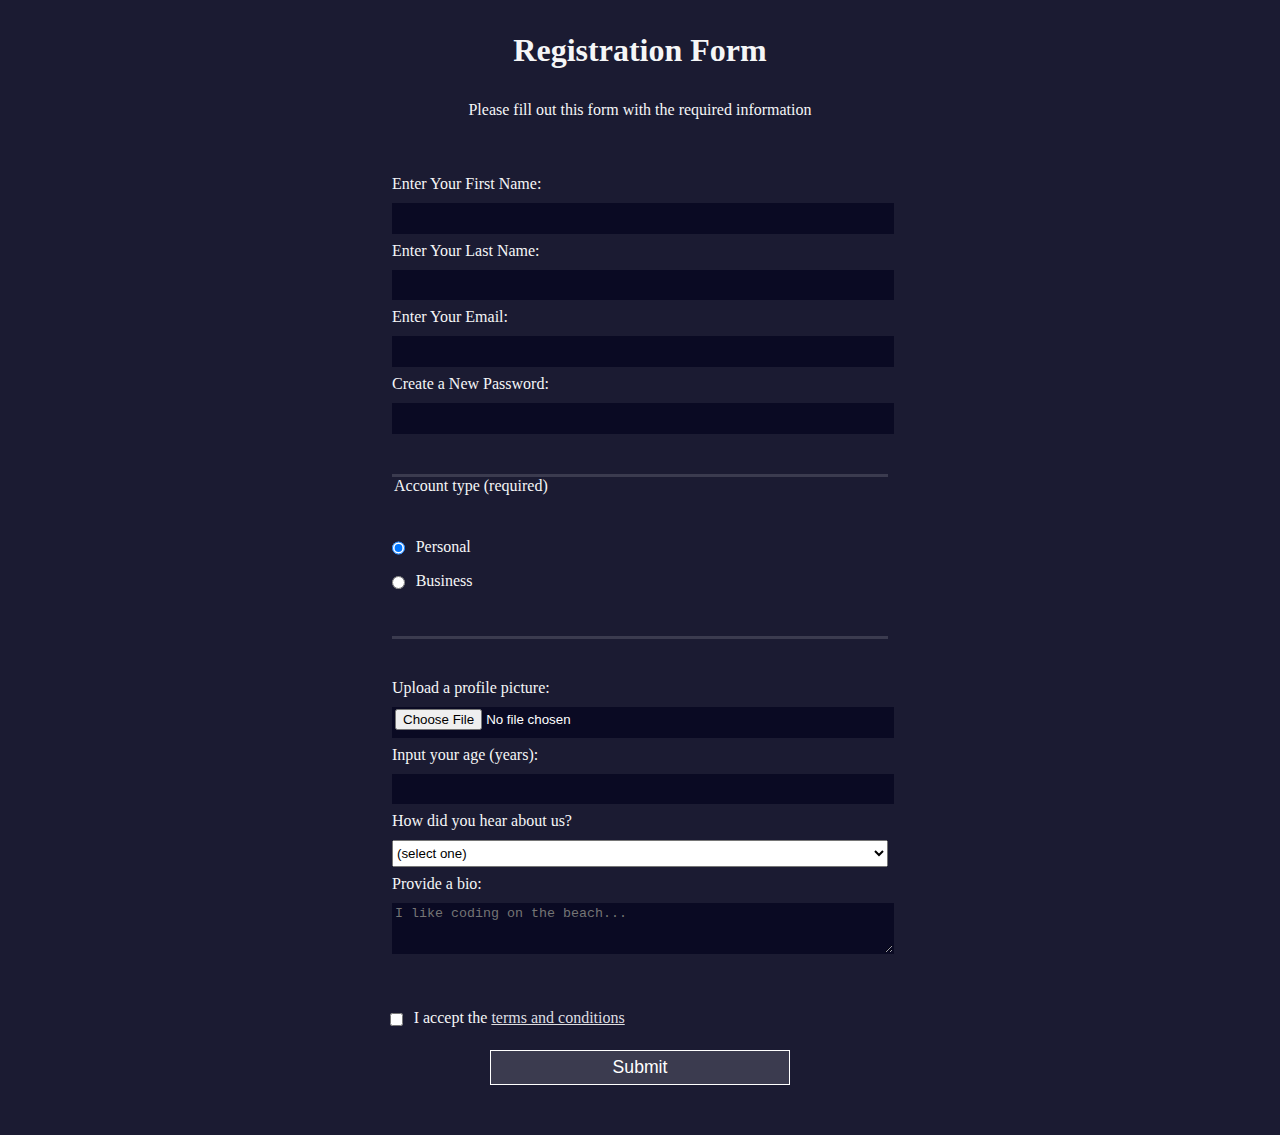
<file: practica-programada-1/primera-parte/index.html>
<!DOCTYPE html>
<html lang="en">
  <head>
    <meta charset="UTF-8">
    <title>Registration Form</title>
    <link rel="stylesheet" href="styles.css" />
  </head>
  <body>
    <h1>Registration Form</h1>
    <p>Please fill out this form with the required information</p>
    <form method="post" action='https://register-demo.freecodecamp.org'>
      <fieldset>
        <label for="first-name">Enter Your First Name: <input id="first-name" name="first-name" type="text" required /></label>
        <label for="last-name">Enter Your Last Name: <input id="last-name" name="last-name" type="text" required /></label>
        <label for="email">Enter Your Email: <input id="email" name="email" type="email" required /></label>
        <label for="new-password">Create a New Password: <input id="new-password" name="new-password" type="password" pattern="[a-z0-5]{8,}" required /></label>
      </fieldset>
      <fieldset>
        <legend>Account type (required)</legend>
        <label for="personal-account"><input id="personal-account" type="radio" name="account-type" class="inline" checked /> Personal</label>
        <label for="business-account"><input id="business-account" type="radio" name="account-type" class="inline" /> Business</label>
      </fieldset>
      <fieldset>
        <label for="profile-picture">Upload a profile picture: <input id="profile-picture" type="file" name="file" /></label>
        <label for="age">Input your age (years): <input id="age" type="number" name="age" min="13" max="120" /></label>
        <label for="referrer">How did you hear about us?
          <select id="referrer" name="referrer">
            <option value="">(select one)</option>
            <option value="1">freeCodeCamp News</option>
            <option value="2">freeCodeCamp YouTube Channel</option>
            <option value="3">freeCodeCamp Forum</option>
            <option value="4">Other</option>
          </select>
        </label>
        <label for="bio">Provide a bio:
          <textarea id="bio" name="bio" rows="3" cols="30" placeholder="I like coding on the beach..."></textarea>
        </label>
      </fieldset>
      <label for="terms-and-conditions">
        <input class="inline" id="terms-and-conditions" type="checkbox" required name="terms-and-conditions" /> I accept the <a href="https://www.freecodecamp.org/news/terms-of-service/">terms and conditions</a>
      </label>
      <input type="submit" value="Submit" />
    </form>
  </body>
</html>
</file>
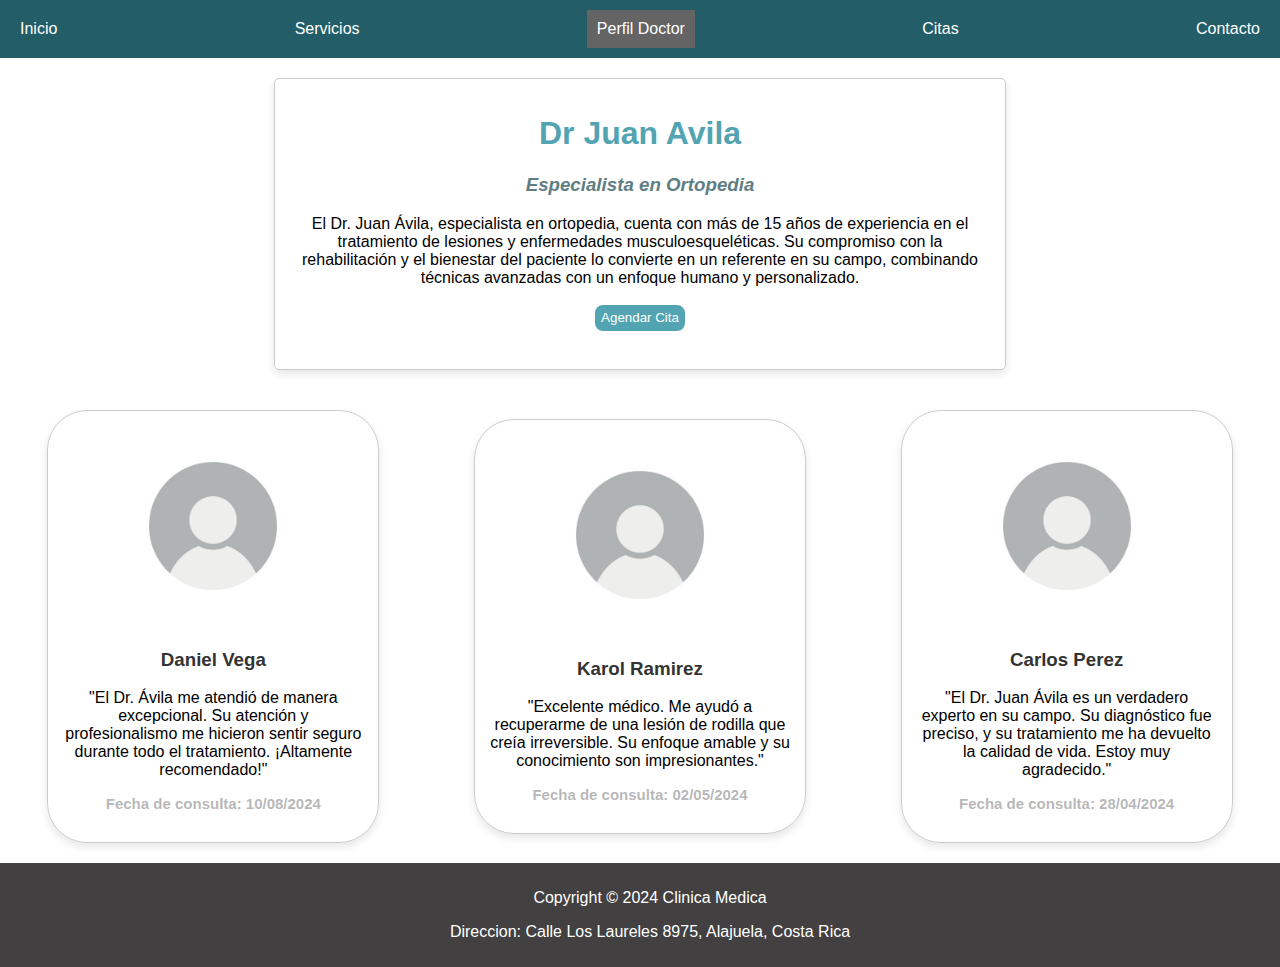
<file: practica-programada-1/segunda-parte/index.html>
<!DOCTYPE html>
<html>

<head>
    <meta charset="UTF-8">
    <meta name="viewport" content="width=device-width, initial-scale=1.0">
    <title>Clinica Medica</title>
    <link rel="stylesheet" href="styles.css">
</head>

<body>
    <nav class="navbar">
        <a href="#">Inicio</a>
        <a href="#">Servicios</a>
        <a href="#" id="perfil-doctor">Perfil Doctor</a>
        <a href="#">Citas</a>
        <a href="#">Contacto</a>
    </nav>
    <div class="container">
        <section class="main-content">
            <div class="perfil-doctor">
                <div class="tarjeta-doctor">
                    <h1>Dr Juan Avila</h1>
                    <h3>Especialista en Ortopedia</h3>
                    <p>El Dr. Juan Ávila, especialista en ortopedia, cuenta con más de 15 años de experiencia en el
                        tratamiento de lesiones y enfermedades musculoesqueléticas. Su compromiso con la
                        rehabilitación y el bienestar del paciente lo convierte en un referente en su campo,
                        combinando técnicas avanzadas con un enfoque humano y personalizado.
                    </p>
                    <input type="submit" value="Agendar Cita"></input>
                </div>
            </div>
            <div class="comentarios">
                <div class="tarjeta-cliente">
                    <img src="usuario.jpg">
                    <h3>Daniel Vega</h3>
                    <p>"El Dr. Ávila me atendió de manera excepcional. 
                        Su atención y profesionalismo me hicieron sentir seguro durante todo el 
                        tratamiento. ¡Altamente recomendado!"
                    </p>
                    <p class="fecha-cita">Fecha de consulta: 10/08/2024</p>
                </div>
                <div class="tarjeta-cliente">
                    <img src="usuario.jpg">
                    <h3>Karol Ramirez</h3>
                    <p>"Excelente médico. Me ayudó a recuperarme de una lesión de rodilla 
                        que creía irreversible. Su enfoque amable y su conocimiento son impresionantes."
                    </p>
                    <p class="fecha-cita">Fecha de consulta: 02/05/2024</p>
                </div>
                <div class="tarjeta-cliente">
                    <img src="usuario.jpg">
                    <h3>Carlos Perez</h3>
                    <p>"El Dr. Juan Ávila es un verdadero experto en su campo. Su diagnóstico fue preciso, 
                        y su tratamiento me ha devuelto la calidad de vida. Estoy muy agradecido."
                    </p>
                    <p class="fecha-cita">Fecha de consulta: 28/04/2024</p>
                </div>
            </div>
        </section>
    </div>
    <footer>
        <p> Copyright © 2024 Clinica Medica</p>
        <p> Direccion: Calle Los Laureles 8975, Alajuela, Costa Rica</p>
    </footer>
</body>

</html>
</file>
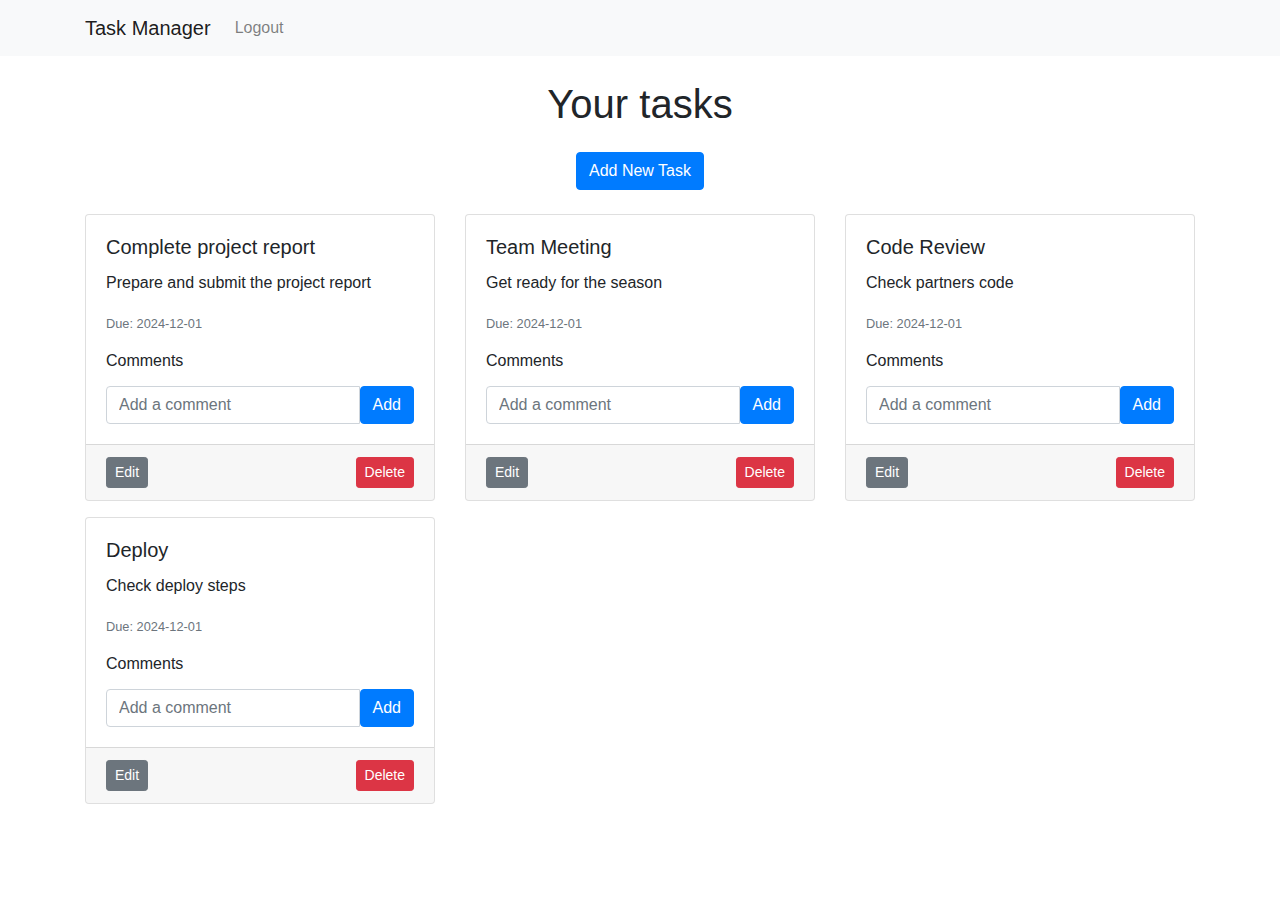
<file: estudio-caso-1/dashboard.html>
<!DOCTYPE html>
<html lang="en">

<head>
    <meta charset="UTF-8">
    <meta name="viewport" content="width=device-width, initial-scale=1.0">
    <title>Dashboard</title>
    <link href="https://stackpath.bootstrapcdn.com/bootstrap/4.5.2/css/bootstrap.min.css" rel="stylesheet">
</head>

<body>
    <nav class="navbar navbar-expand-lg navbar-light bg-light">
        <div class="container">
            <a class="navbar-brand" href="#">Task Manager</a>
            <button class="navbar-toggler" type="button" data-bs-toggle="collapse" data-bs-target="#navbarNav"
                aria-controls="navbarNav" aria-expanded="false" aria-label="Toggle navigation">
                <span class="navbar-toggler-icon"></span>
            </button>
            <div class="collapse navbar-collapse" id="navbarNav">
                <ul class="navbar-nav ms-auto">
                    <li class="nav-item">
                        <a class="nav-link" href="index.html">Logout</a>
                    </li>
                </ul>
            </div>
        </div>
    </nav>
    <div class="container my-4">
        <h1 class="text-center mb-4">Your tasks</h1>
        <div class="d-flex justify-content-center mb-4">
            <button class="btn btn-primary" data-bs-toggle="modal" data-bs-target="#taskModal">Add New Task</button>
        </div>
        <div class="row" id="task-list">
            <!-- Tasks and comments will load here dynamically -->
        </div>
    </div>

    <div class="modal fade" id="taskModal" tabindex="-1" aria-labelledby="taskModalLabel" aria-hidden="true">
        <div class="modal-dialog">
            <div class="modal-content">
                <div class="modal-header">
                    <h5 class="modal-title" id="taskModalLabel">Add Task</h5>
                    <button type="button" class="btn-close" data-bs-dismiss="modal" aria-label="Close">x</button>
                </div>
                <div class="modal-body">
                    <form id="task-form">
                        <input type="hidden" id="task-id">
                        <div class="mb-3">
                            <label for="task-title" class="form-label">Task Title</label>
                            <input type="text" class="form-control" id="task-title" required>
                        </div>
                        <div class="mb-3">
                            <label for="task-desc" class="form-label">Task Description</label>
                            <textarea class="form-control" id="task-desc" rows="3" required></textarea>
                        </div>
                        <div class="mb-3">
                            <label for="due-date" class="form-label">Due Date</label>
                            <input type="date" class="form-control" id="due-date" required>
                        </div>
                        <div class="d-flex justify-content-between">
                            <button type="submit" class="btn btn-primary">Save Task</button>
                            <button type="button" class="btn btn-secondary" data-bs-dismiss="modal">Cancel</button>
                        </div>
                    </form>
                </div>
            </div>
        </div>
    </div>

    <script src="https://cdn.jsdelivr.net/npm/bootstrap@5.3.0/dist/js/bootstrap.bundle.min.js"></script>
    <script src="js/dashboard.js"></script>
</body>

</html>
</file>
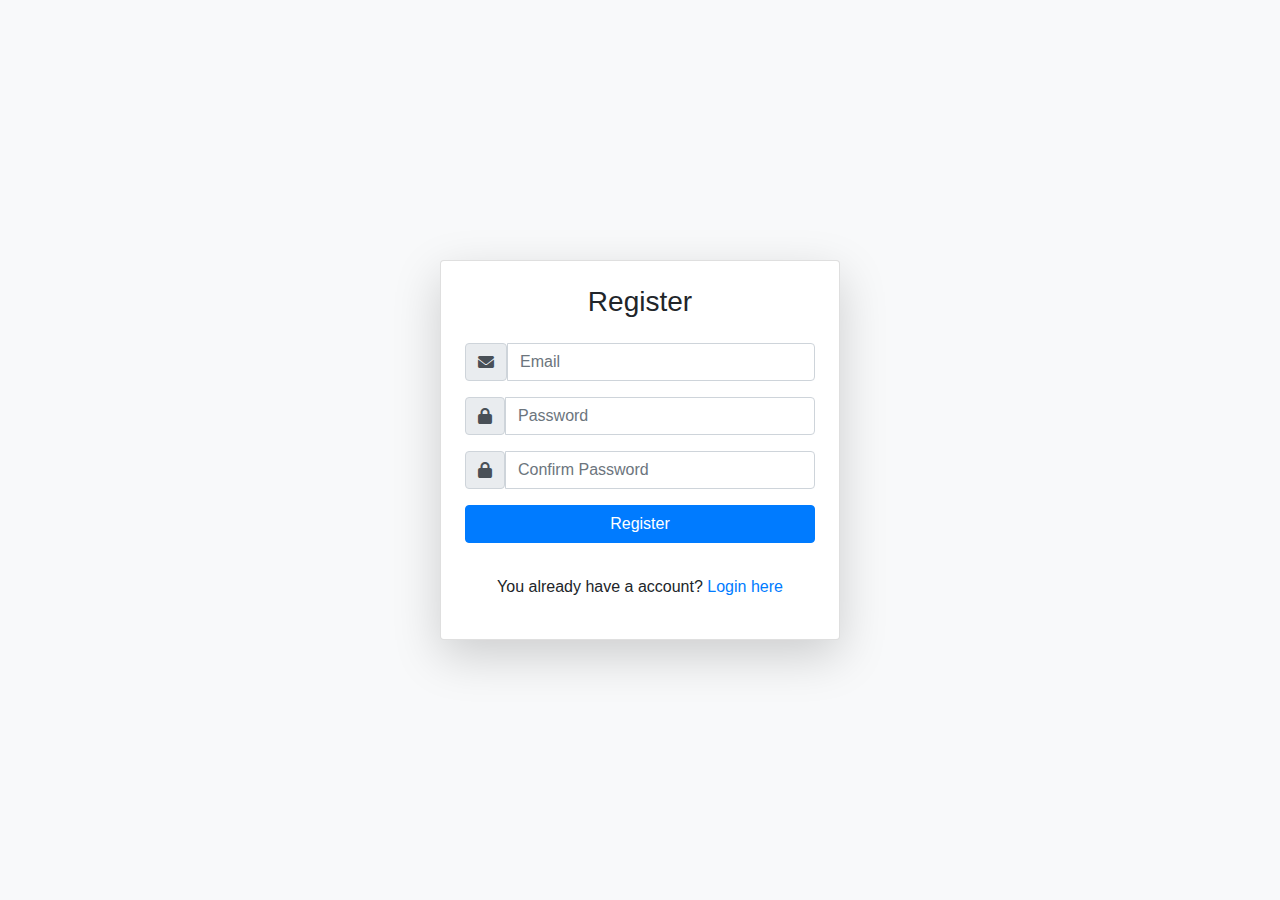
<file: estudio-caso-1/register.html>
<!DOCTYPE html>
<html lang="en">
<head>
    <meta charset="UTF-8">
    <meta name="viewport" content="width=device-width, initial-scale=1.0">
    <title>Register</title>
    <link href="https://stackpath.bootstrapcdn.com/bootstrap/4.5.2/css/bootstrap.min.css" rel="stylesheet">
    <link rel="stylesheet" href="https://cdnjs.cloudflare.com/ajax/libs/font-awesome/6.0.0-beta3/css/all.min.css">
</head>
<body class="bg-light">
    <div class="container d-flex justify-content-center align-items-center min-vh-100">
        <div class="card p-4 shadow-lg w-100" style="max-width: 400px;">
            <h3 class="card-title text-center mb-4">Register </h3>
            <form id="register-form" action="dashboard.html" method="post">
                <div class="input-group mb-3">
                    <span class="input-group-text"><i class="fas fa-envelope"></i></span>
                    <input type="email" class="form-control" id="email" placeholder="Email" required>
                </div>
                <div class="input-group mb-3">    
                    <span class="input-group-text"><i class="fas fa-lock"></i></span>               
                    <input type="password" class="form-control" id="password" required placeholder="Password">
                </div>
                <div class="input-group mb-3">    
                    <span class="input-group-text"><i class="fas fa-lock"></i></span>               
                    <input type="password" class="form-control" id="confirm-password" required placeholder="Confirm Password">
                </div>
                <button type="submit" class="btn btn-primary btn-block">Register</button>
            </form>
            <!-- <div id="register-error" class="text-danger mt-3" style="display: none;">Password and confimation don't match</div> -->
            <div id="register-error" class="mt-3"></div>
            <p class="text-center mt-3">You already have a account? <a href="index.html">Login here</a></p>
        </div>
    </div>

    <script src="https://cdn.jsdelivr.net/npm/bootstrap@5.3.0/dist/js/bootstrap.bundle.min.js"></script>
    <script src="js/register.js"></script>
</body>
</html>
</file>
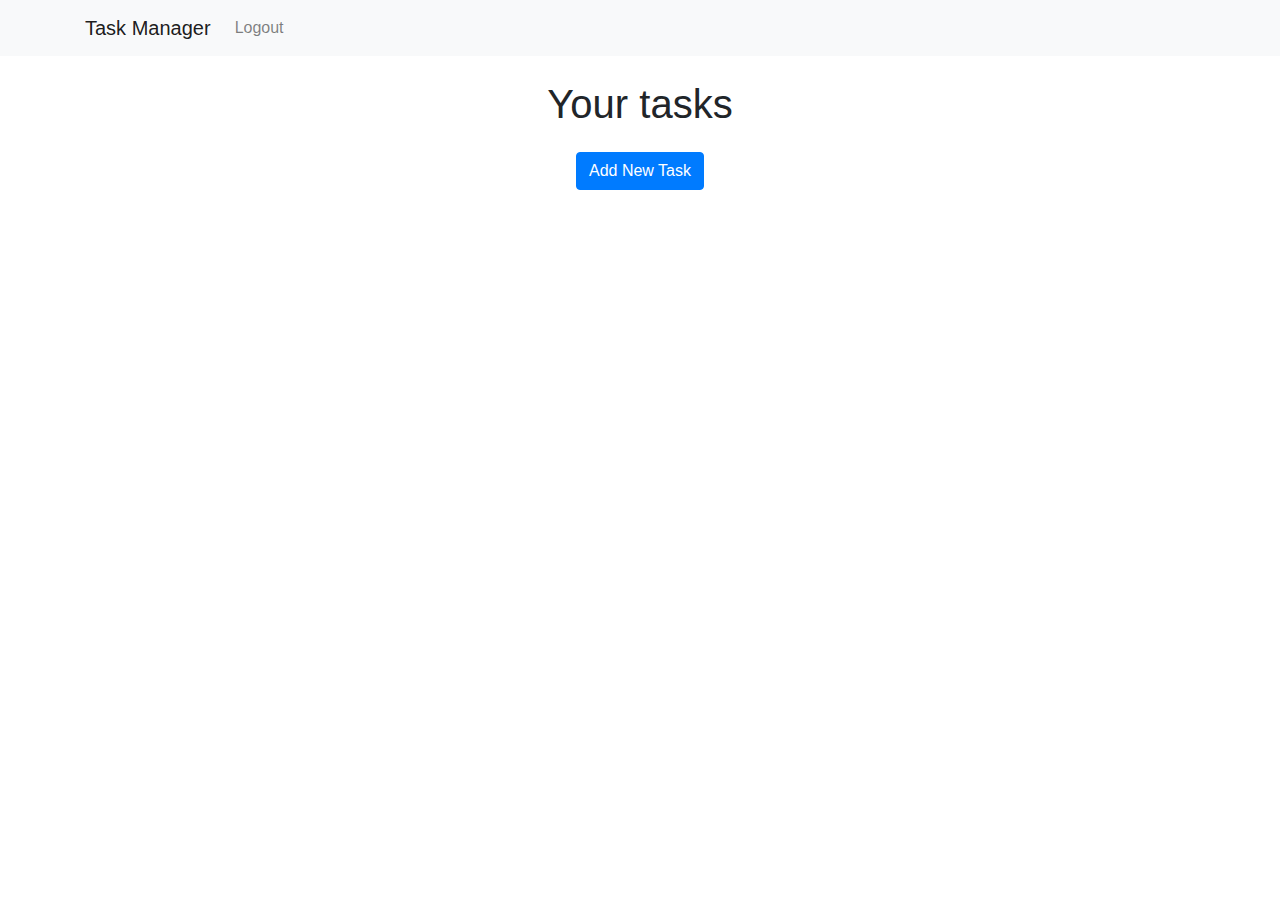
<file: estudio-caso-2/app-tareas/dashboard.html>
<!DOCTYPE html>
<html lang="en">
<head>
    <meta charset="UTF-8">
    <meta name="viewport" content="width=device-width, initial-scale=1.0">
    <title>Dashboard</title>
    <link href="https://stackpath.bootstrapcdn.com/bootstrap/4.5.2/css/bootstrap.min.css" rel="stylesheet">
</head>
<body>
    <nav class="navbar navbar-expand-lg navbar-light bg-light">
        <div class="container">
            <a class="navbar-brand" href="#">Task Manager</a>
            <button class="navbar-toggler" type="button" data-bs-toggle="collapse" data-bs-target="#navbarNav" aria-controls="navbarNav" aria-expanded="false" aria-label="Toggle navigation">
                <span class="navbar-toggler-icon"></span>
            </button>
            <div class="collapse navbar-collapse" id="navbarNav">
                <ul class="navbar-nav ms-auto">
                    <li class="nav-item">
                        <a class="nav-link" href="backend/logout.php">Logout</a>
                    </li>
                </ul>
            </div>
        </div>
    </nav>
    <div class="container my-4">
        <h1 class="text-center mb-4" >Your tasks</h1>
        <div class="d-flex justify-content-center mb-4" >
            <button class="btn btn-primary" data-bs-toggle="modal" data-bs-target="#taskModal">Add New Task</button>
        </div>
        <div class="row" id="task-list">
            <!-- Mostrar aqui los cards de las tareas -->
        </div>
    </div>
    <div class="modal fade" id="commentModal">
        <div class="modal-dialog">
            <div class="modal-content">
                <div class="modal-header">
                    <h5 class="modal-title"> Comment task</h5>
                </div>
                <div class="modal-body">
                    <form id="comment-form">
                        <input type="hidden" id="comment-task-id">
                        <div class="mb-3">
                            <input type="text" class="form-control" id="task-comment" required> 
                        </div>
                        <div class="d-flex justify-content-between">
                            <button type="submit" class="btn btn-primary">Save Comment</button>
                            <button type="button" class="btn btn-secondary" data-bs-dismiss="modal">Cancel</button>
                        </div>
                    </form>
                </div>
            </div>
        </div>
    </div>
    <div class="modal fade" id="taskModal" tabindex="-1" aria-labelledby="taskModalLabel" aria-hidden="true" >
        <div class="modal-dialog">
            <div class="modal-content">
                <div class="modal-header">
                    <h5 class="modal-title" id="taskModalLabel">Add Task</h5>
                    <button type="button" class="btn-close" data-bs-dismiss="modal" aria-label="Close">x</button>
                </div>
                <div class="modal-body">
                    <form id="task-form">
                        <input type="hidden" id="task-id">
                        <div class="mb-3">
                            <label for="task-title" class="form-label">Task Title</label>
                            <input type="text" class="form-control" id="task-title" required> 
                        </div>
                        <div class="mb-3">   
                            <label for="task-desc" class="form-label">Task Description</label>
                            <textarea class="form-control" id="task-desc" rows="3" required></textarea>                         
                        </div>
                        <div class="mb-3">      
                            <label for="due-date" class="form-label">Due Date</label>
                            <input type="date" class="form-control" id="due-date" required>                      
                        </div>
                        <div class="d-flex justify-content-between">
                            <button type="submit" class="btn btn-primary">Save Task</button>
                            <button type="button" class="btn btn-secondary" data-bs-dismiss="modal">Cancel</button>
                        </div>
                    </form>
                </div>
            </div>
        </div>

    </div>
    <script src="https://cdn.jsdelivr.net/npm/bootstrap@5.3.0/dist/js/bootstrap.bundle.min.js"></script>
    <script src="js/dashboard.js"></script>

</body>
</html>
</file>
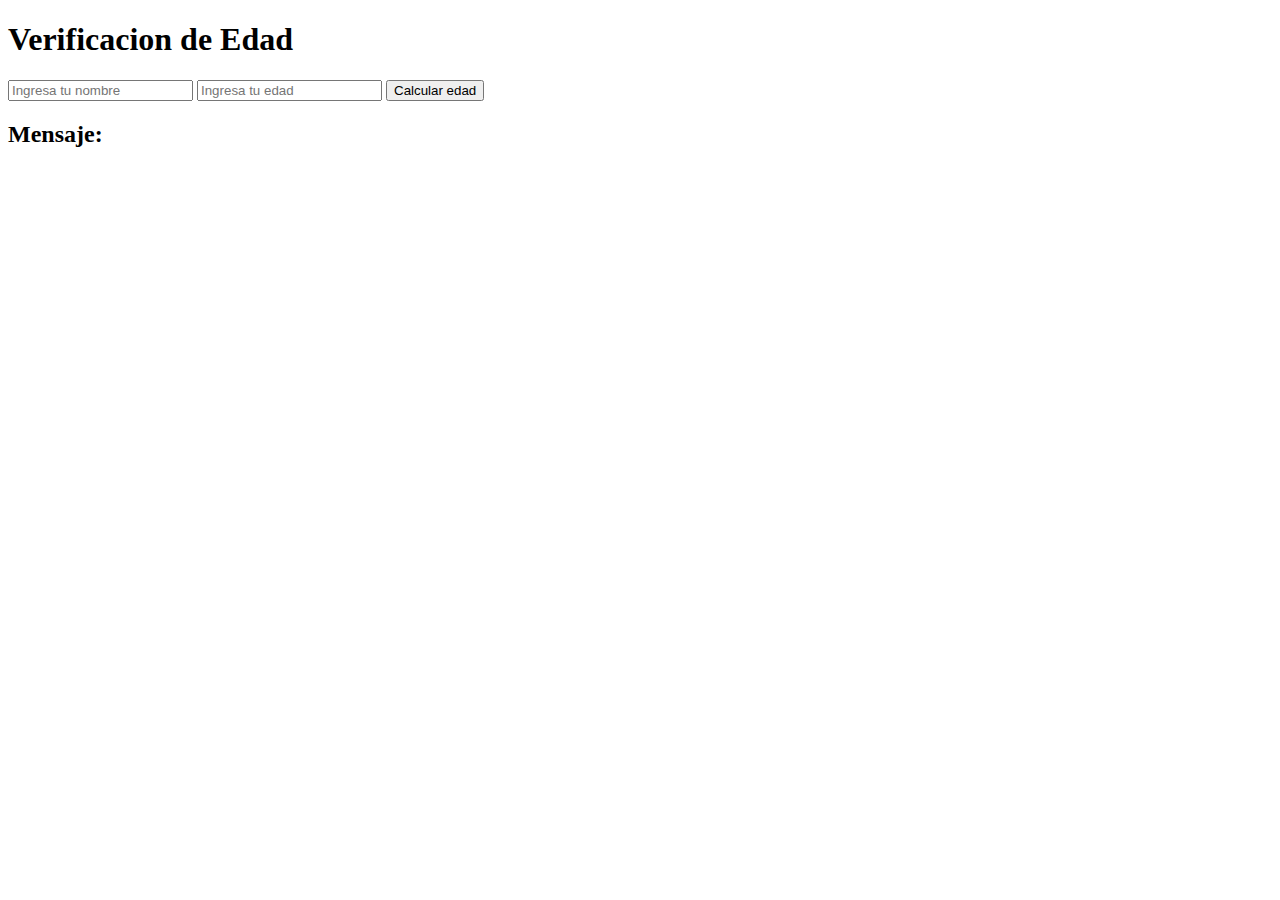
<file: practica-programada-2/cuarta-parte/usuario-edad.html>
<!DOCTYPE html>
<html lang="en">
<head>
    <meta charset="UTF-8">
    <meta name="viewport" content="width=device-width, initial-scale=1.0">
    <title>Verificacion de Edad</title>
</head>
<body>
    <h1>Verificacion de Edad</h1>
    <div>
        <input type="text" id="name" placeholder="Ingresa tu nombre">
        <input type="number" id="age" placeholder="Ingresa tu edad">

        <button onclick="calculate()">Calcular edad</button>
    </div>
    <h2>Mensaje: <span id="result"></span></h2>
    <script src="usuario-edad.js"></script>
</body>
</html>
</file>
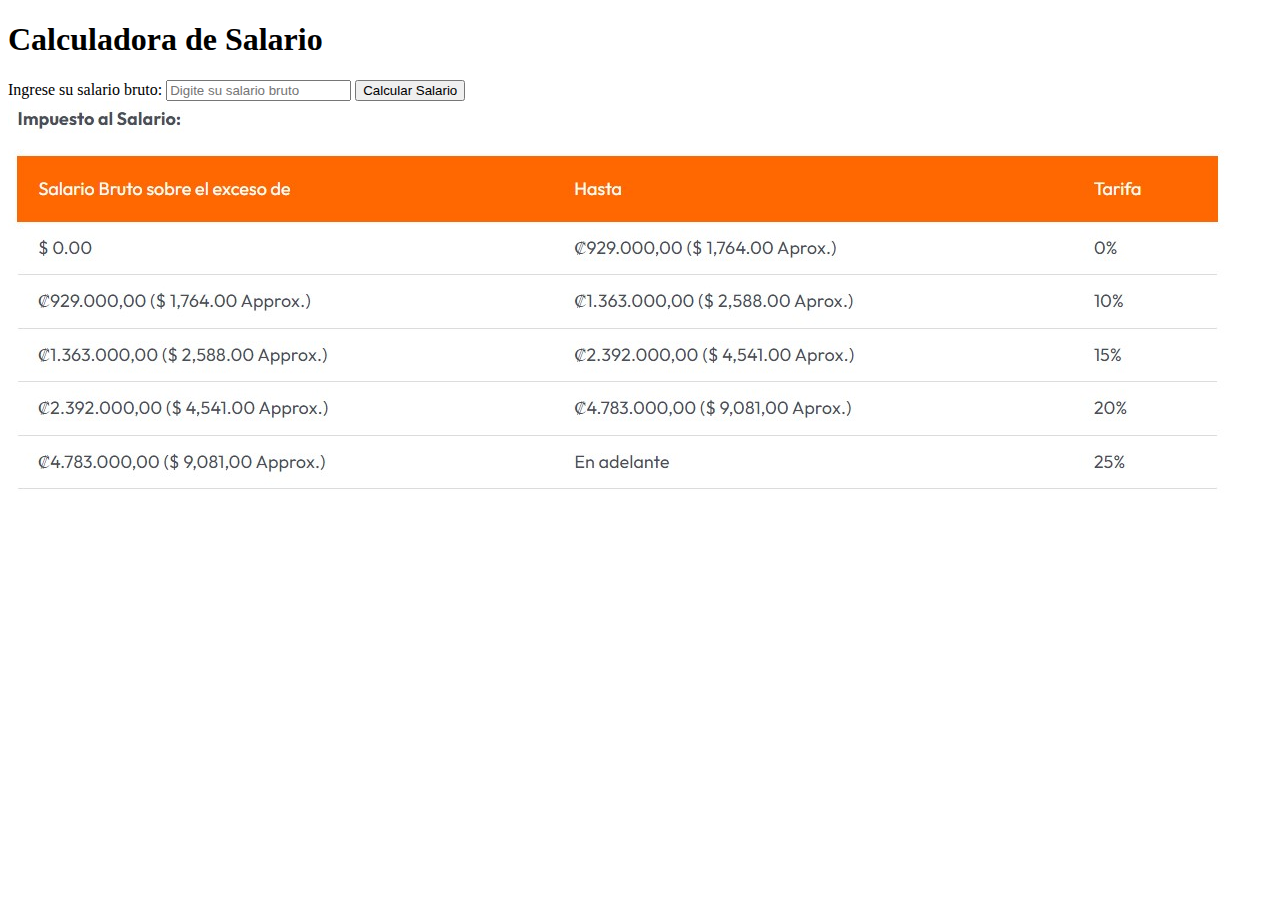
<file: practica-programada-2/primera-parte/calculadora-salario.html>
<!DOCTYPE html>
<html lang="es">
<head>
    <meta charset="UTF-8">
    <meta name="viewport" content="width=device-width, initial-scale=1.0">
    <title>Calculadora de Salario</title>
</head>
<body>

    <h1>Calculadora de Salario</h1>
    
    <label for="salarioBruto">Ingrese su salario bruto:</label>
    <input type="number" id="salarioBruto" placeholder="Digite su salario bruto" />

    <button onclick="calcularSalario()">Calcular Salario</button>

    <div class="resultados" id="resultados"></div>
    
    <script src="calculadora-salario.js"></script>
    <img src="impuesto-renta.jpg" alt="imagen referencia">

</body>
</html>
</file>
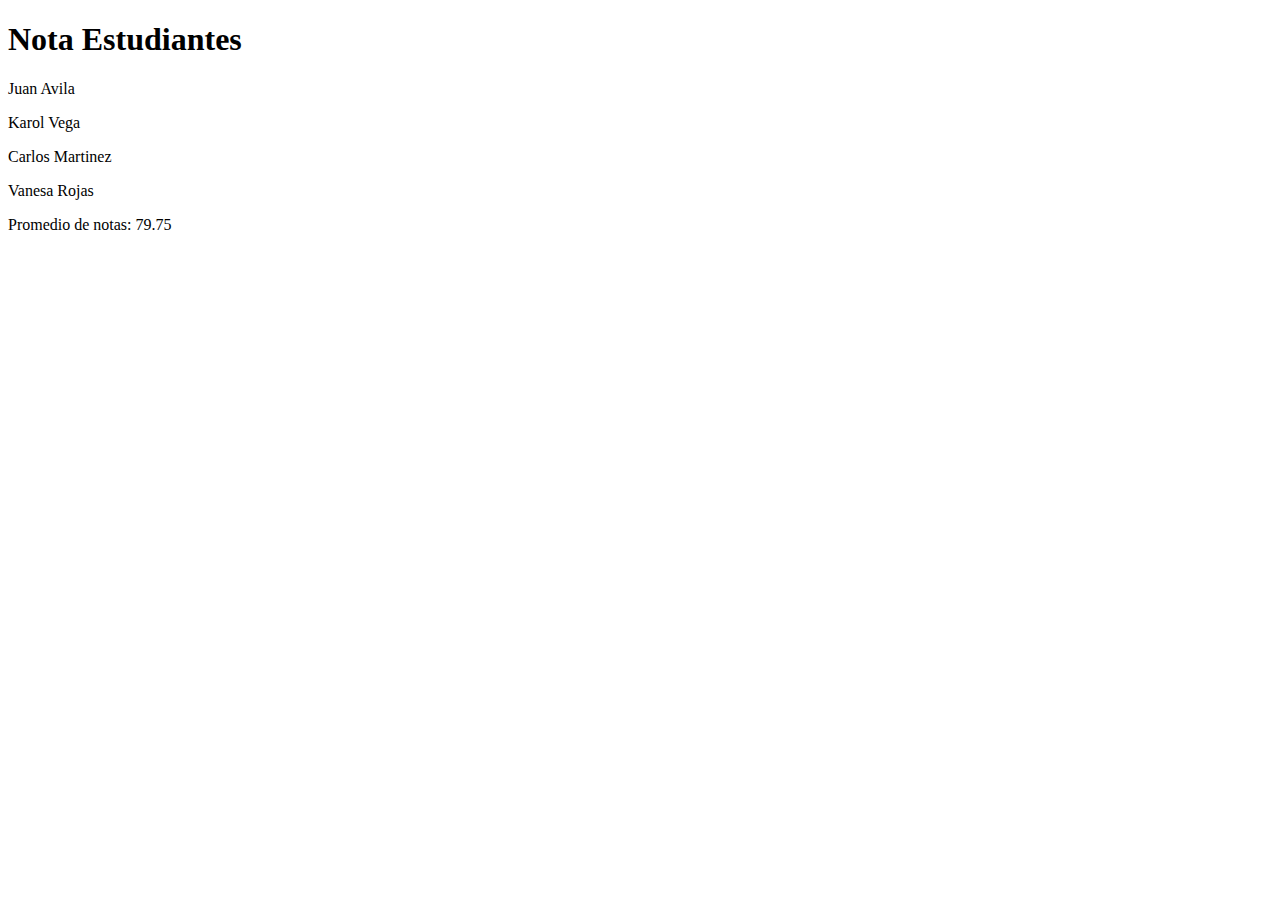
<file: practica-programada-2/quinta-parte/nota-estudiantes.html>
<!DOCTYPE html>
<html lang="es">
<head>
    <meta charset="UTF-8">
    <meta name="viewport" content="width=device-width, initial-scale=1.0">
    <title>Nota Estudiantes</title>
</head>
<body>

    <h1>Nota Estudiantes</h1>
    <div id="listaEstudiantes"></div>
    <script src="nota-estudiantes.js"></script>

</body>
</html>
</file>
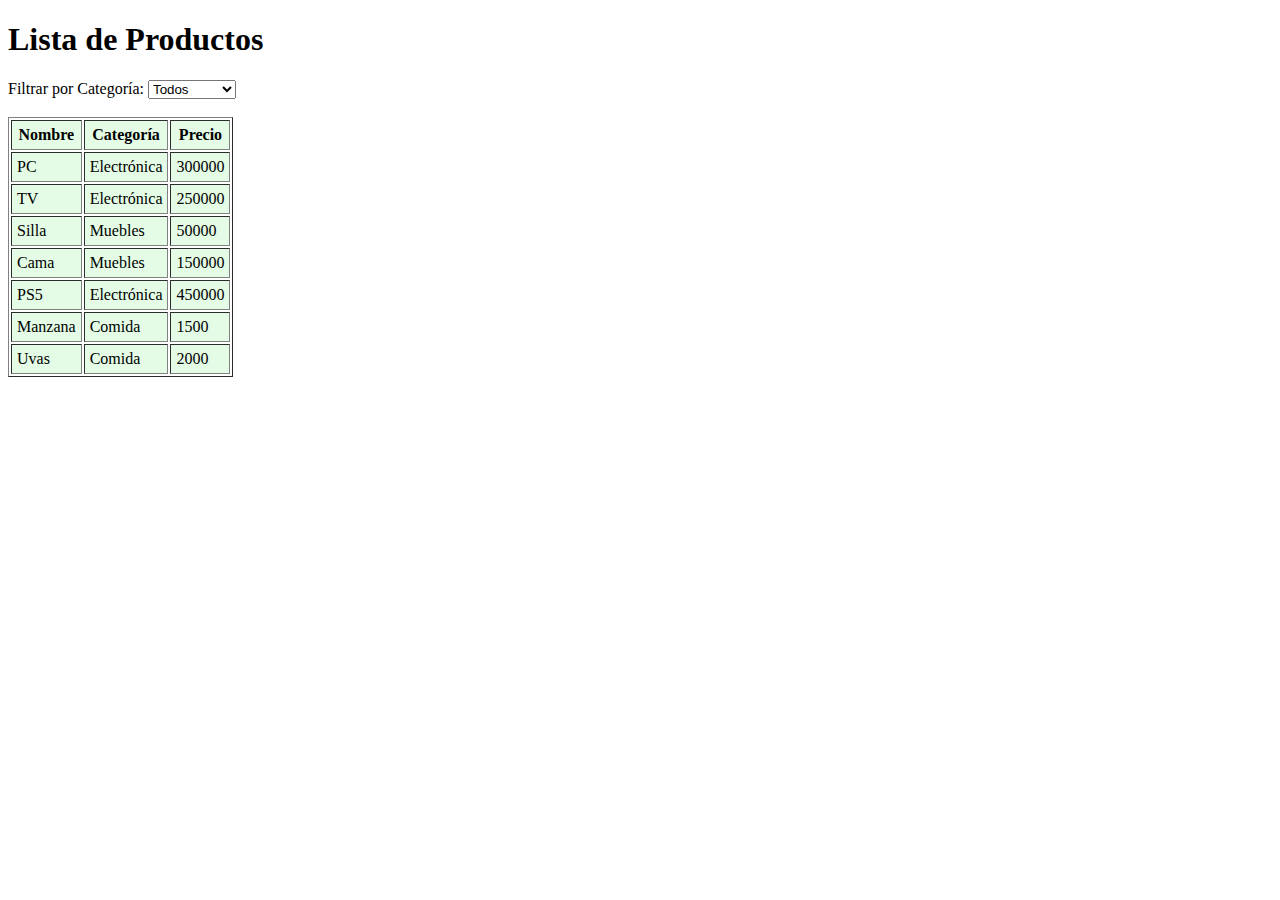
<file: practica-programada-2/sexta-parte/json-array.html>
<!DOCTYPE html>
<html lang="es">
<head>
    <meta charset="UTF-8">
    <meta name="viewport" content="width=device-width, initial-scale=1.0">
    <title>Lista de Productos</title>
</head>
<body>

    <h1>Lista de Productos</h1>

    <label for="filtrarCategoria">Filtrar por Categoría:</label>
    <select id="filtrarCategoria">
        <option value="">Todos</option>
        <option value="Electrónica">Electrónica</option>
        <option value="Muebles">Muebles</option>
        <option value="Comida">Comida</option>
    </select>
    <br></br>

    <div id="listaProductos"></div>
    <link rel="stylesheet" href="json-array.css">    
    <script src="json-array.js"></script>

</body>
</html>
</file>
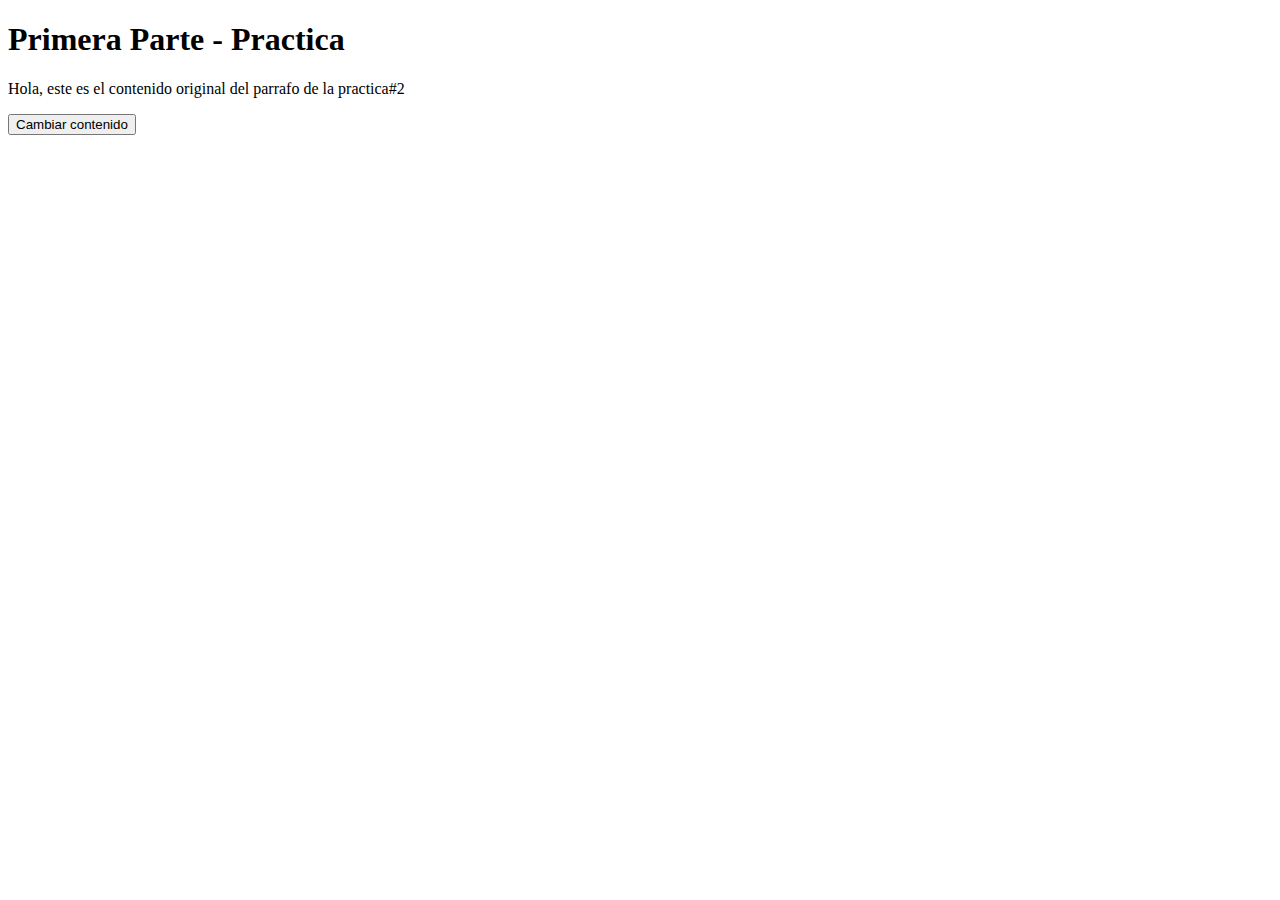
<file: practica-programada-2/tercera-parte/manipulacion-dom.html>
<!DOCTYPE html>
<html lang="en">
<head>
    <meta charset="UTF-8">
    <meta name="viewport" content="width=device-width, initial-scale=1.0">
    <title>Document</title>
</head>
<body>
    <h1>Primera Parte - Practica</h1>
    <p id="parrafo">Hola, este es el contenido original del parrafo de la practica#2</p>
    <button onclick="cambiarContenido()">Cambiar contenido</button>
    <script src="manipulacion-dom.js"></script>
</body>
</html>
</file>
<file: practica-programada-1/primera-parte/styles.css>
body {
    width: 100%;
    height: 100vh;
    margin: 0;
    background-color: #1b1b32;
    color: #f5f6f7;
    font-family: Tahoma;
    font-size: 16px;
  }
  
  h1, p {
    margin: 1em auto;
    text-align: center;
  }
  
  form {
    width: 60vw;
    max-width: 500px;
    min-width: 300px;
    margin: 0 auto;
    padding-bottom: 2em;
  }
  
  fieldset {
    border: none;
    padding: 2rem 0;
    border-bottom: 3px solid #3b3b4f;
  }
  
  fieldset:last-of-type {
    border-bottom: none;
  }
  
  label {
    display: block;
    margin: 0.5rem 0;
  }
  
  input,
  textarea,
  select {
    margin: 10px 0 0 0;
    width: 100%;
    min-height: 2em;
  }
  
  input, textarea {
    background-color: #0a0a23;
    border: 1px solid #0a0a23;
    color: #ffffff;
  }
  
  .inline {
    width: unset;
    margin: 0 0.5em 0 0;
    vertical-align: middle;
  }
  
  input[type="submit"] {
    display: block;
    width: 60%;
    margin: 1em auto;
    height: 2em;
    font-size: 1.1rem;
    background-color: #3b3b4f;
    border-color: white;
    min-width: 300px;
  }
  
  input[type="file"] {
    padding: 1px 2px;
  }
  
  .inline{
    display: inline; 
  }
  
  a{
    color:#dfdfe2;
  }
</file>
<file: practica-programada-1/segunda-parte/styles.css>
body{
    font-family: Arial, Helvetica, sans-serif;
    margin:0;
    padding: 0;
    background: #ffffff;
}
#perfil-doctor{
    background-color: #646464;
}
.navbar{
    display: flex;
    justify-content: space-between;
    background-color: #225d68;
    padding: 10px
}
.navbar a{
    color:white;
    text-decoration: none;
    padding: 10px;
}
.navbar a:hover{
    background-color: #646464;
}
.perfil-doctor {
    display: flex;
    justify-content: space-around;
    align-items: center;
    flex-wrap: wrap;
}
.comentarios {
    display: flex;
    justify-content: space-around;
    align-items: center;
    flex-wrap: wrap;
}
.tarjeta-doctor{
    width: 700px;
    height: 260px;
    border: 1px solid #ccc;
    border-radius: 5px;
    padding: 15px;
    margin: 20px;
    text-align: center;
    box-shadow: 0 4px 8px rgba(0,0,0,0.1);
}
.tarjeta-doctor h3{
    color: #5f7e83;
    font-style: italic;
}
.tarjeta-doctor h1{
    color: #53a4b3;
}
input{
    color: white;
    background-color: #53a4b3;
    border-radius: 10px;
    border: 2px solid;
    height: 30px;
}
input:hover{
    background-color: #646464;
}
.tarjeta-cliente{
    width: 300px;
    border: 1px solid #ccc;
    border-radius: 40px;
    padding: 15px;
    margin: 20px;
    text-align: center;
    box-shadow: 0 4px 8px rgba(0,0,0,0.1);
}
.tarjeta-cliente img{
    max-width: 100%;
    height: 200px;
}
.tarjeta-cliente h3{
    color: #333
}
.tarjeta-cliente .fecha-cita{
    color: #42404063;
    font-size: 15px;
    font-weight: bold;
}
.container{
    display: flex;
}
.main-content{
    flex:1
}
footer {
    background-color: #424040;
    color: white;
    text-align: center;
    padding: 10px;
    width: 100%;
}
</file>
<file: practica-programada-2/sexta-parte/json-array.css>
th,td {
    background-color: #91f1963f;
    /* Verde */
    color: rgb(0, 0, 0);
    padding: 5px;
}
</file>
